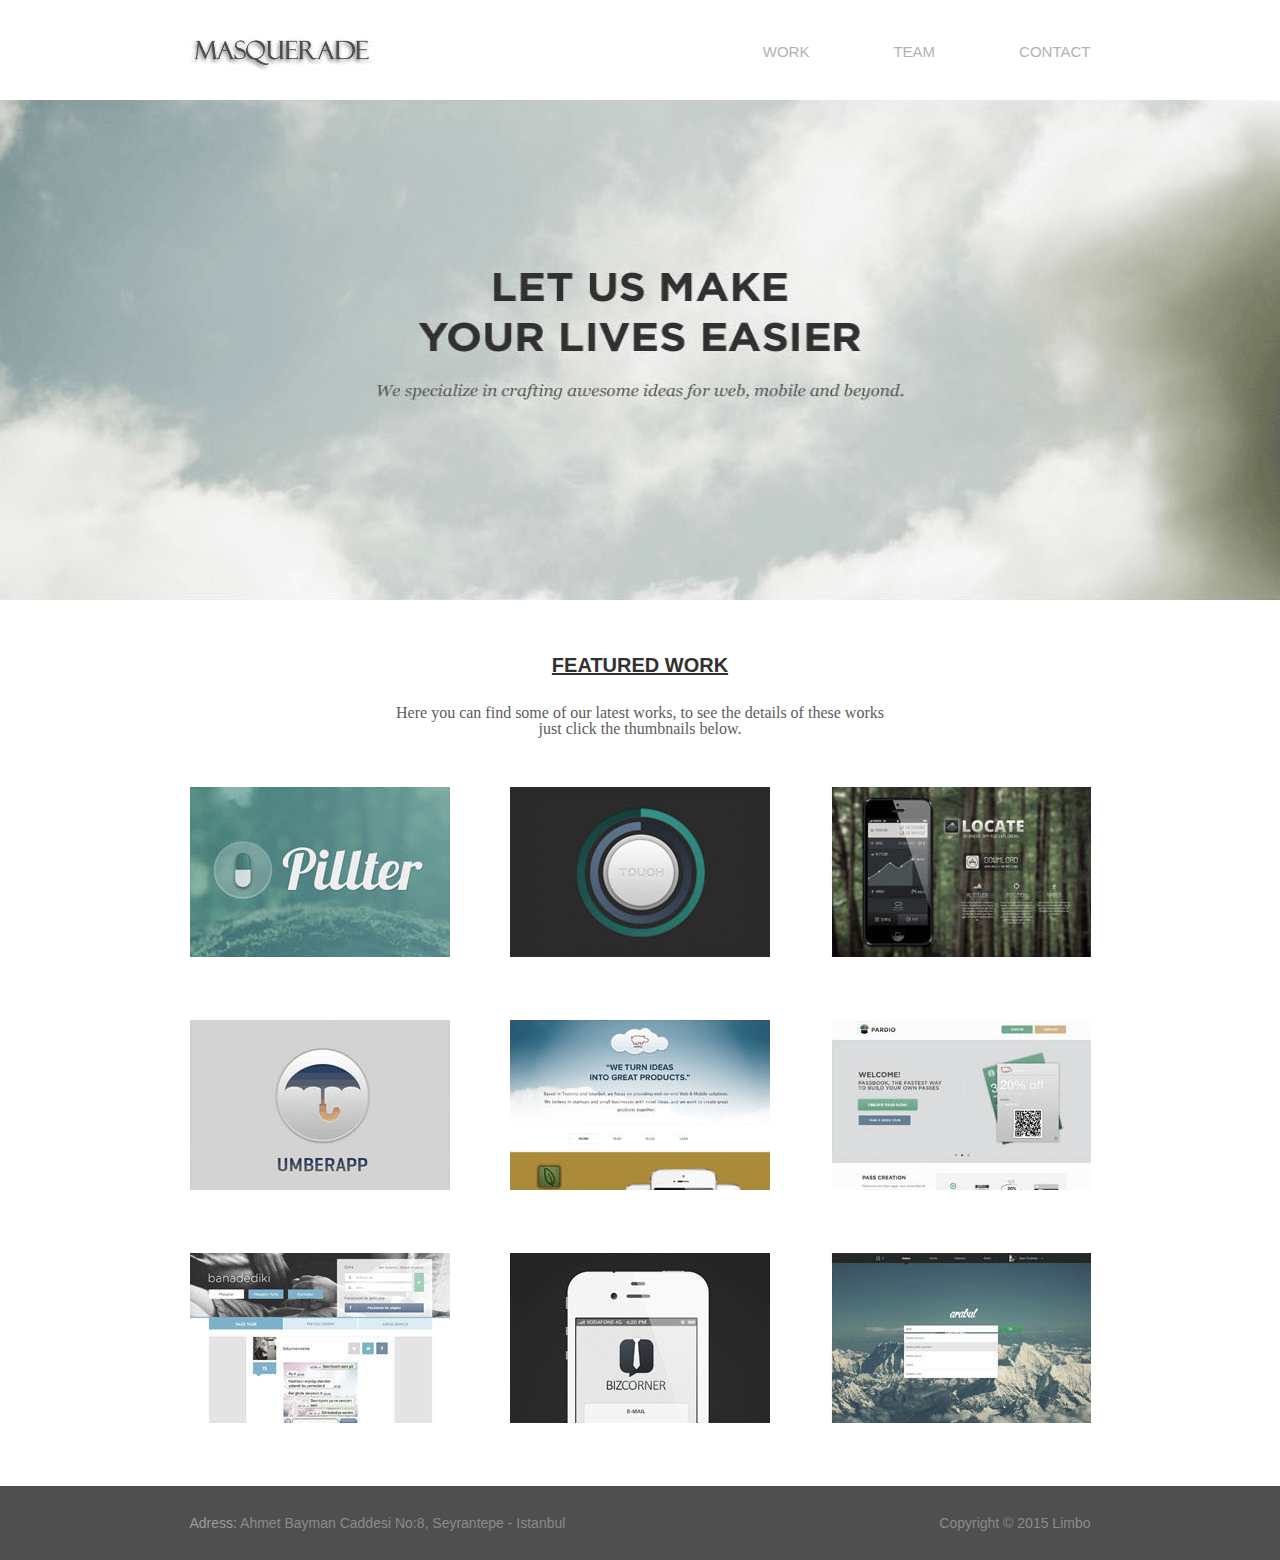
<file: index.html>
<!doctype html>
<html>
<head>
<meta charset="utf-8">
<title>Home-Masquerade</title>
<link rel="stylesheet" href="assets/css/reset.css" type="text/css">
<link rel="stylesheet" href="assets/css/style.css" type="text/css">
</head>

<body>
<div class="container clearfix">
  <div class="logo"> <img src="assets/img/logo.gif" width="186" height="34"> </div>
  <nav>
    <ul>
      <li><a href="index.html">WORK</a></li>
      <li><a href="team.html">TEAM</a></li>
      <li><a href="contact.html">CONTACT</a></li>
    </ul>
  </nav>
</div>

<div class="slider">
<img src="assets/img/slider.gif" width="1200" height="500">
</div>


<div class="container clearfix">
<div class="section">
<h1>FEATURED WORK</h1>
<p>Here you can find some of our latest works, to see the details of these works
<br>just click the thumbnails below.</p>

<div class="feature-1">
<img src="assets/img/feature1.gif" alt="/">
<img src="assets/img/feature2.gif" alt="/">
<img src="assets/img/feature3.gif" alt="/">
</div>
<div class="feature-1">
<img src="assets/img/feature4.gif" alt="/">
<img src="assets/img/feature5.gif" alt="/">
<img src="assets/img/feature6.gif" alt="/">
</div>


<div class="feature-2">
<img src="assets/img/feature7.gif" alt="/">
<img src="assets/img/feature8.gif" alt="/">
<img src="assets/img/feature9.gif" alt="/">
</div>

</div>
</div>

<footer>
<div class="container">

<div class="f-txt">
<p><font color="#9C9C9C">Adress:</font> Ahmet Bayman Caddesi No:8, Seyrantepe - Istanbul
<span>Copyright &copy; 2015 Limbo</p>
</span>
</div> 
</footer>


</body>
</html>
</file>
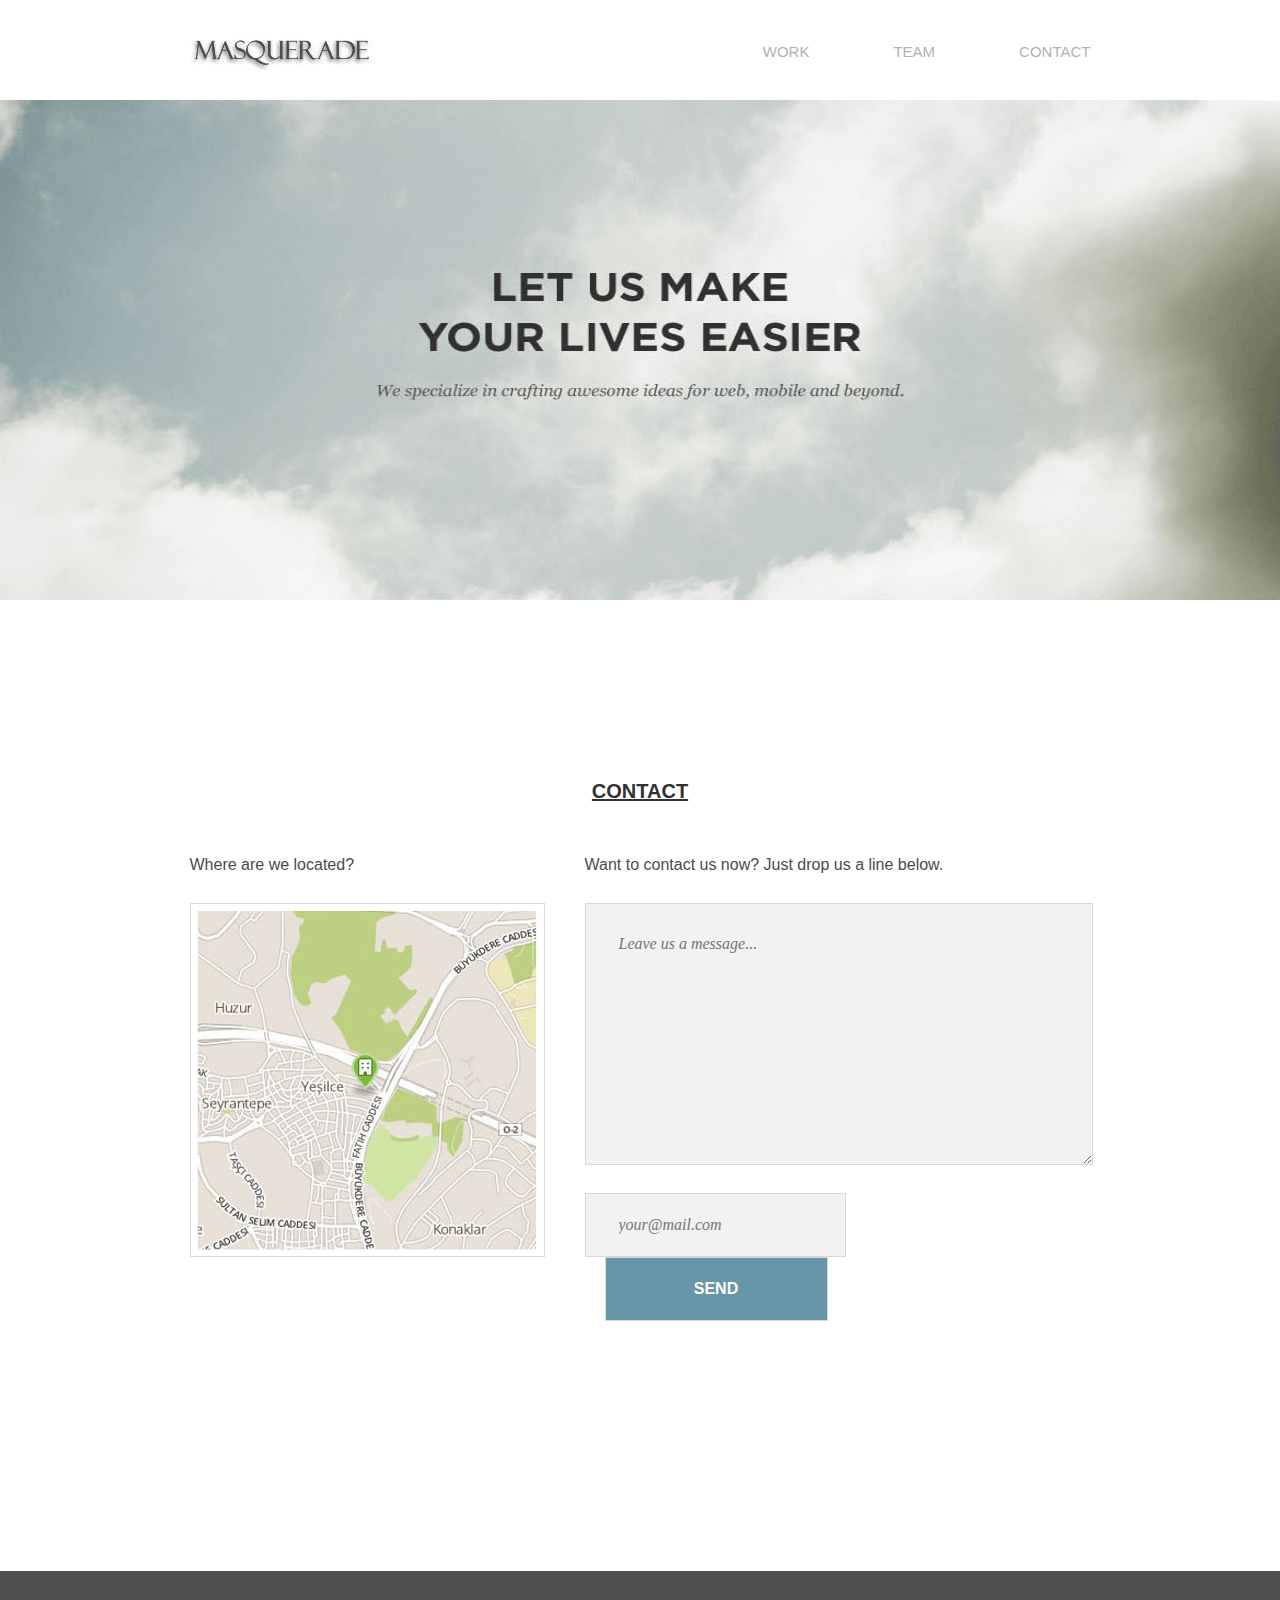
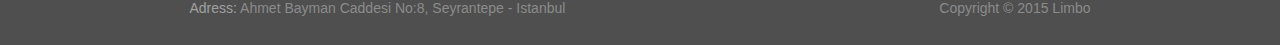
<file: contact.html>
<!doctype html>
<html>
<head>
<meta charset="utf-8">
<title>Contact-Masquerade</title>
</head>
<link rel="stylesheet" href="assets/css/reset.css" type="text/css">
<link rel="stylesheet" href="assets/css/style.css" type="text/css">
<body>

<div class="container clearfix">
  <div class="logo"> <img src="assets/img/logo.gif" width="186" height="34"> </div>
  <nav>
    <ul>
      <li><a href="index.html">WORK</a></li>
      <li><a href="team.html">TEAM</a></li>
      <li><a href="contact.html">CONTACT</a></li>
    </ul>
  </nav>
</div>

<div class="slider">
<img src="assets/img/slider.gif" width="1200" height="500">
</div>



<div class="container clearfix">

<section>
	<div class="contact-txt">
    	<h1>Contact</h1>
    </div>
    <div class="left-side">
    	<p>Where are we located?</p>
        <img src="assets/img/map.jpg">
    </div>
    <div class="right-side">
    	<p>Want to contact us now? Just drop us a line below.</p>
        <textarea placeholder="Leave us a message..."></textarea>
        <input type="text" placeholder="your@mail.com">
        <button>SEND</button>
    </div>
</section>
</div>











<footer>
<div class="container">

<div class="f-txt">
<p><font color="#A0A0A0">Adress:</font> Ahmet Bayman Caddesi No:8, Seyrantepe - Istanbul
<span>Copyright &copy; 2015 Limbo</p>
</span>
</div> 
</footer>



</body>
</html>
</file>
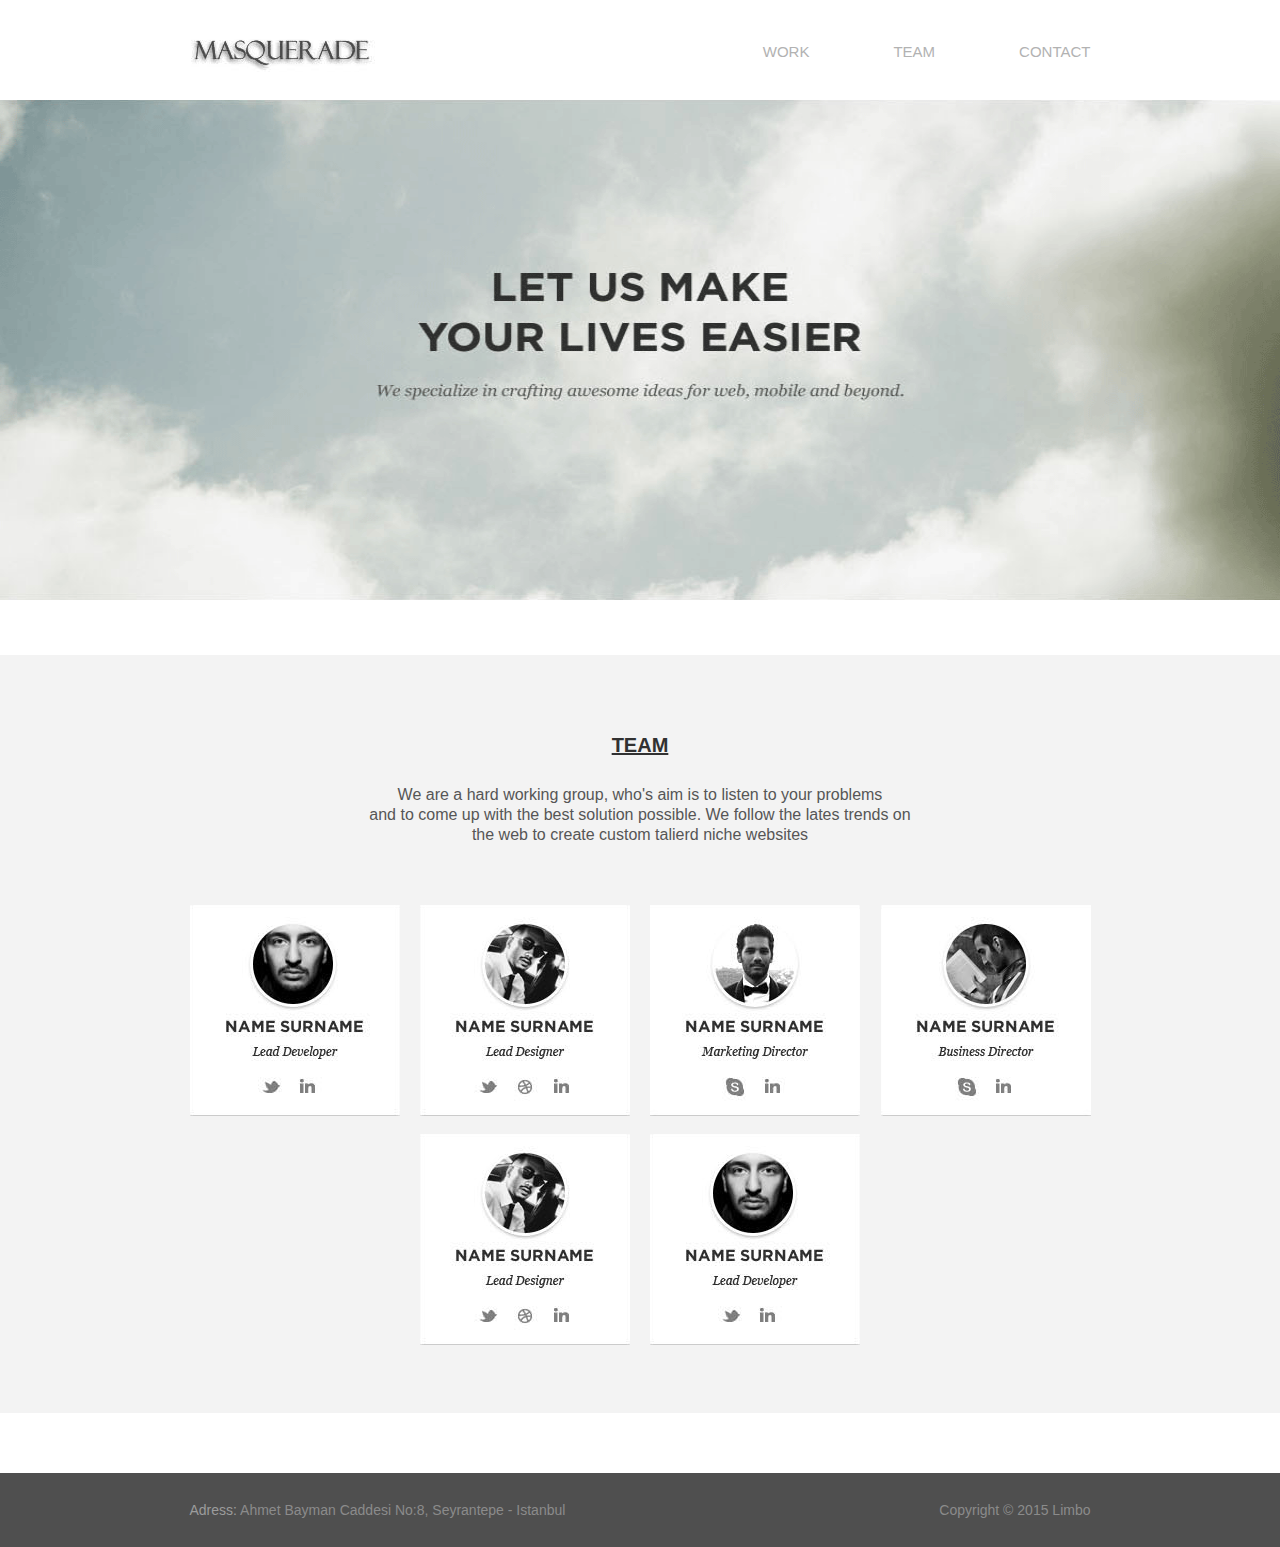
<file: team.html>
<!doctype html>
<html>
<head>
<meta charset="utf-8">
<title>Team-Masquerade</title>
<link rel="stylesheet" href="assets/css/reset.css" type="text/css">
<link rel="stylesheet" href="assets/css/style.css" type="text/css">
</head>

<body>
<div class="container clearfix">
  <div class="logo"> <img src="assets/img/logo.gif" width="186" height="34"> </div>
  <nav>
    <ul>
      <li><a href="index.html">WORK</a></li>
      <li><a href="team.html">TEAM</a></li>
      <li><a href="contact.html">CONTACT</a></li>
    </ul>
  </nav>
</div>

<div class="slider">
<img src="assets/img/slider.gif" width="1200" height="500">
</div>


<div class="team">

<div class="container clearfix">
<h1>TEAM</h1>
<p>We are a hard working group, who's aim is to listen to your problems
<br>and to come up with the best solution possible. We follow the lates trends on
<br>the web to create custom talierd niche websites</p>

<div class="team-pic1">
<img src="assets/img/team1.gif" alt="/">
<img src="assets/img/teamall.gif" alt="/">
</div>

<div class="team-pic1">
<img src="assets/img/team3.gif" alt="/">
<img src="assets/img/team3.gif" alt="/">
</div>

<div class="team-pic1">
<img src="assets/img/team5.gif" alt="/">
<img src="assets/img/team1.gif" alt="/">
</div>

<div class="team-pic4">
<img src="assets/img/team7.gif" alt="/">
<img src="assets/img/teamall.gif" alt="/">
</div>

</div>
</div>



<footer>
<div class="container">

<div class="f-txt">
<p><font color="#9C9C9C">Adress:</font> Ahmet Bayman Caddesi No:8, Seyrantepe - Istanbul
<span>Copyright &copy; 2015 Limbo</p>
</span>
</div> 
</footer>


</body>
</html>
</file>
<file: assets/css/style.css>
.container {
	width: 901px;
	margin: 0 auto;
}
a {
	text-decoration: none;
	font-family: Arial, Helvetica, sans-serif;
}
.logo img {
	float: left;
	margin-top: 39px;
}
nav {
	float: right;
	margin-top: 44px;
}
nav ul li {
	display: inline;
	margin-left: 80px;
}
nav ul li a {
	color: #B2B2B2;
	font-size: 15px;
}
nav ul li a:hover {
	color: #666;
	text-decoration: underline;
}
.slider img {
	margin-top: 27px;
	margin-bottom: 52px;
	width: 100%;
}
h1 {
	font-family: Arial, Helvetica, sans-serif;
	font-size: 20px;
	text-align: center;
	color: #313131;
	font-weight: bold;
	text-decoration: underline;
}
.section p {
	margin-top: 30px;
	text-align: center;
	color: #5C5C5C;
	font-size: 16px;
	margin-bottom: 50px;
}
.feature-1 {
	float: left;
	width: 260px;
	margin-right: 60px;
}
.feature-2 {
	float: right;
	width: 260px;
}
.feature-1 img, .feature-2 img {
	margin-bottom: 60px;
}
footer {
	background-color: #4F4F4F;
	padding: 30px 0;
}
.f-txt p {
	font-family: Arial, Helvetica, sans-serif;
	font-size: 14px;
	color: #8b8b8b;
}
.f-txt p span {
	float: right;
}
/******************************TEAM***********************************/
.team {
	background-color: #F3F3F3;
	margin-bottom: 60px;
}
.team h1 {
	padding-top: 80px;
}
.team p {
	padding-top: 30px;
	font-family: Arial, Helvetica, sans-serif;
	font-size: 16px;
	text-align: center;
	color: #565656;
	line-height: 20px;
	padding-bottom: 60px;
}
.team-pic1 {
	float: left;
	width: 210px;
	margin-right: 20px;
}
.team-pic4 {
	float: right;
	width: 210px;
}
.team-pic1 img, .team-pic2 img {
	padding-bottom: 15px;
}
.team-pic1, team-pic2 {
	margin-bottom: 50px;
}
/******************************CONTACT***********************************/
.contact-txt h1 {
	text-transform: uppercase;
	margin-top: 126px;
}
.left-side {
	width: 355px;
	margin-right: 40px;
	float: left;
}
.right-side {
	width: 506px;
	float: right;
}
.left-side p, .right-side p {
	margin-top: 56px;
	color: #4B4B4B;
	font-size: 16px;
	margin-bottom: 30px;
	font-family: Arial, Helvetica, sans-serif;
}
.left-side img {
	border: 1px solid #D8D8D8;
	padding: 6.5px;
}
textarea {
	border: 1px solid #D8D8D8;
	background-color: #F2F2F2;
	width: 471px;
	padding-top: 31px;
	font-family: "Times New Roman", Times, serif;
	font-style: italic;
	font-size: 16px;
	margin-bottom: 25px;
	height: 227px;
	padding-left: 33px;
}
input {
	height: 60px;
	font-style: italic;
	font-family: "Times New Roman", Times, serif;
	font-size: 16px;
	padding-left: 33px;
	border: 1px solid #D8D8D8;
	width: 224px;
	background-color: #F2F2F2;
}
button {
	border: 1px solid #D8D8D8;
	height: 64px;
	font-weight: bold;
	font-family: Arial, Helvetica, sans-serif;
	font-size: 16px;
	color: white;
	background-color: #6895A8;
	width: 223px;
	margin-left: 20px;
}
.left-side, .right-side {
	margin-bottom: 250px;
}
</file>
